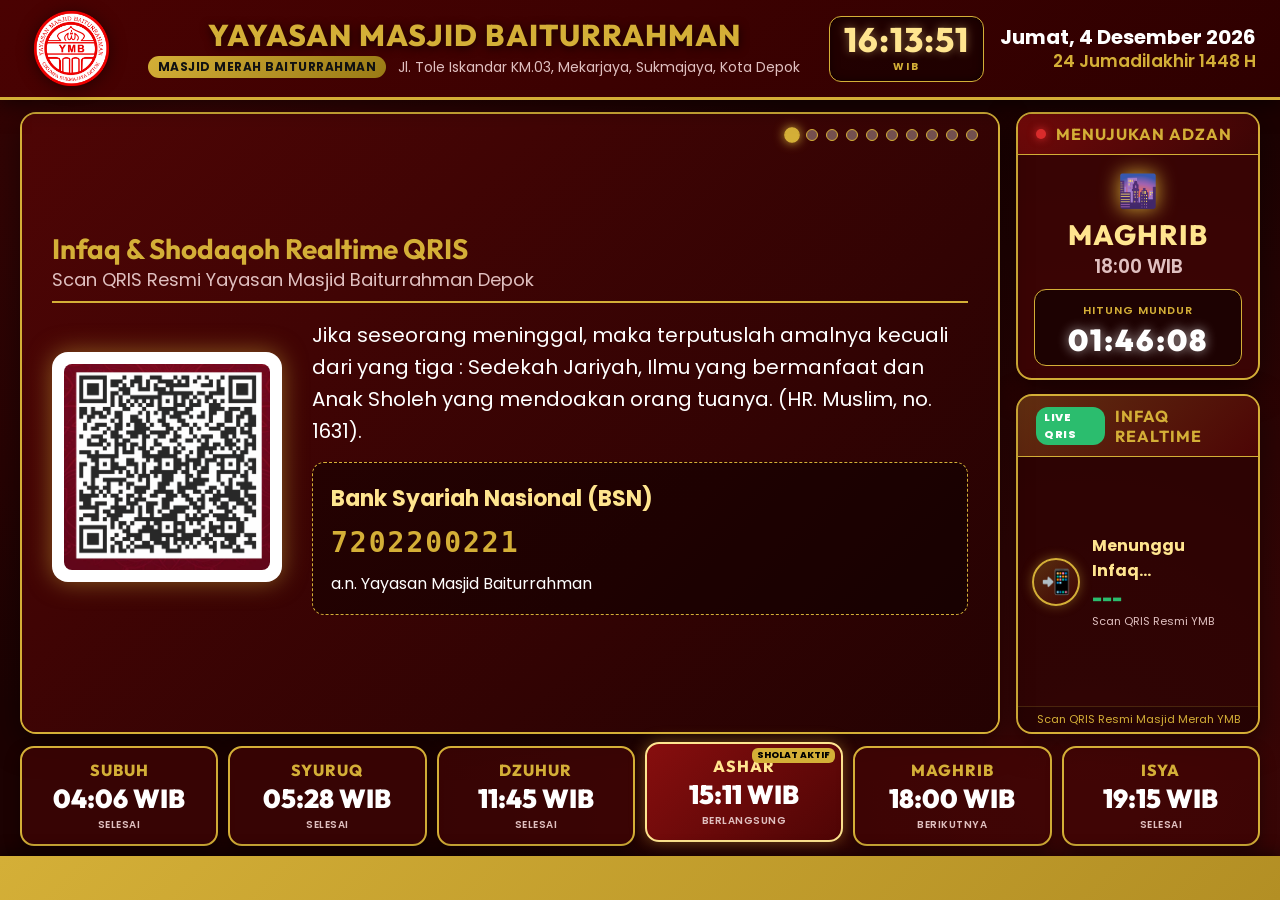
<file: index.html>
<!DOCTYPE html>
<html lang="id">

<head>
    <meta charset="UTF-8">
    <meta name="viewport" content="width=device-width, initial-scale=1.0">
    <title>Display TV Informasi & Jadwal Sholat - Yayasan Masjid Baiturrahman Depok</title>
    <!-- Google Fonts -->
    <link rel="preconnect" href="https://fonts.googleapis.com">
    <link rel="preconnect" href="https://fonts.gstatic.com" crossorigin>
    <link href="https://fonts.googleapis.com/css2?family=Outfit:wght@300;400;600;700;800;900&family=Poppins:wght@400;500;600;700;800&display=swap" rel="stylesheet">
    <link rel="stylesheet" href="css/style.css">
</head>

<body>

    <div id="app">
        <!-- HEADER -->
        <header>
            <div class="logo-wrapper">
                <img src="assets/LOGO YMB UPDATE 09-22.png" alt="Logo YMB" id="logo">
            </div>

            <div class="header-center">
                <h1 id="namaMasjid">YAYASAN MASJID BAITURRAHMAN</h1>
                <div class="header-sub">
                    <span id="subNamaMasjid" class="badge-gold">Masjid Merah Baiturrahman</span>
                    <span id="alamatMasjid">Jl. Tole Iskandar KM.03, Mekarjaya, Sukmajaya, Kota Depok</span>
                </div>
            </div>

            <div class="header-right">
                <div id="clock-box">
                    <div id="clock">00:00:00</div>
                    <div id="clock-timezone">WIB</div>
                </div>
                <div id="dates-box">
                    <div id="tanggalMasehi">Senin, 1 Januari 2026</div>
                    <div id="tanggalHijriyah">1 Muharram 1448 H</div>
                </div>
                <button id="btn-settings-trigger" title="Pengaturan (Tekan Esc atau S)">
                    ⚙️ <span class="kbd-badge">Esc / S</span>
                </button>
            </div>
        </header>

        <!-- MAIN DISPLAY CONTENT -->
        <main id="main-content">
            <!-- LEFT PANEL: MEDIA CAROUSEL -->
            <section id="carousel-panel">
                <div class="carousel-container" id="carouselContainer">
                    <!-- Slides injected dynamically by JS -->
                </div>
                <div class="carousel-indicators" id="carouselIndicators">
                    <!-- Indicators injected dynamically -->
                </div>
            </section>

            <!-- RIGHT PANEL: NEXT PRAYER & REALTIME INFAQ QRIS TOAST -->
            <section id="side-panel">
                <!-- NEXT PRAYER CARD -->
                <div class="side-card" id="next-prayer-card">
                    <div class="card-header">
                        <span class="pulse-dot"></span>
                        <span class="card-title">MENUJUKAN ADZAN</span>
                    </div>
                    <div class="next-prayer-body">
                        <div class="prayer-icon" id="nextPrayerIcon">🕌</div>
                        <h2 id="nextPrayerName">MAGHRIB</h2>
                        <div id="nextPrayerTime">18:02 WIB</div>
                        <div class="countdown-badge" id="nextPrayerCountdown">
                            <span class="countdown-label">Hitung Mundur</span>
                            <div class="countdown-timer" id="countdownTimer">00:00:00</div>
                        </div>
                    </div>
                </div>

                <!-- REALTIME INFAQ QRIS TOAST CARD -->
                <div class="side-card" id="qris-toast-card">
                    <div class="card-header gold-header">
                        <span class="qris-live-tag">LIVE QRIS</span>
                        <span class="card-title">INFAQ REALTIME</span>
                    </div>
                    <div class="qris-toast-body" id="qrisToastBody">
                        <div class="qris-scan-icon">📲</div>
                        <div class="qris-toast-content">
                            <div class="donor-name" id="qrisDonorName">Menunggu Infaq...</div>
                            <div class="donor-amount" id="qrisDonorAmount">---</div>
                            <div class="donor-time" id="qrisDonorTime">Scan QRIS Resmi YMB</div>
                        </div>
                    </div>
                    <div class="qris-footer-hint">
                        <span>Scan QRIS Resmi Masjid Merah YMB</span>
                    </div>
                </div>
            </section>
        </main>

        <!-- PRAYER TIMES BAR -->
        <section id="prayer-bar">
            <div class="prayer-card" data-prayer="fajr">
                <div class="prayer-name">SUBUH</div>
                <div class="prayer-time" id="time-fajr">04:35</div>
                <div class="prayer-status">MENUNGGU</div>
            </div>
            <div class="prayer-card" data-prayer="sunrise">
                <div class="prayer-name">SYURUQ</div>
                <div class="prayer-time" id="time-sunrise">05:52</div>
                <div class="prayer-status">TERBIT</div>
            </div>
            <div class="prayer-card" data-prayer="dhuhr">
                <div class="prayer-name">DZUHUR</div>
                <div class="prayer-time" id="time-dhuhr">12:05</div>
                <div class="prayer-status">MENUNGGU</div>
            </div>
            <div class="prayer-card" data-prayer="asr">
                <div class="prayer-name">ASHAR</div>
                <div class="prayer-time" id="time-asr">15:26</div>
                <div class="prayer-status">MENUNGGU</div>
            </div>
            <div class="prayer-card" data-prayer="maghrib">
                <div class="prayer-name">MAGHRIB</div>
                <div class="prayer-time" id="time-maghrib">18:05</div>
                <div class="prayer-status">MENUNGGU</div>
            </div>
            <div class="prayer-card" data-prayer="isha">
                <div class="prayer-name">ISYA</div>
                <div class="prayer-time" id="time-isha">19:18</div>
                <div class="prayer-status">MENUNGGU</div>
            </div>
        </section>

        <!-- FOOTER RUNNING TEXT MARQUEE -->
        <footer>
            <div class="marquee-wrapper">
                <div id="runningText" class="marquee-content">
                    <!-- Dynamic running text content -->
                </div>
            </div>
        </footer>
    </div>

    <!-- OVERLAY: IQOMAH COUNTDOWN -->
    <div id="iqomah-overlay" class="overlay hidden">
        <div class="iqomah-box">
            <div class="iqomah-badge">PANGGILAN SHOLAT</div>
            <h2 id="iqomahPrayerTitle">ADZAN MAGHRIB BERKUMANDANG</h2>
            <div class="iqomah-subtitle">Menuju Iqomah Dalam</div>
            <div class="iqomah-clock" id="iqomahCountdown">10:00</div>
            <div class="iqomah-progress-bg">
                <div class="iqomah-progress-fill" id="iqomahProgressBar"></div>
            </div>
            <div class="iqomah-admonition">
                <span>⚠️ MOHON NONAKTIFKAN NADA DERING PONSEL ANDA</span>
                <span>LURUSKAN DAN RAPATKAN SHAF SHOLAT</span>
            </div>
        </div>
    </div>

    <!-- OVERLAY: SHOLAT MODE STANDBY -->
    <div id="sholat-overlay" class="overlay hidden">
        <div class="sholat-box">
            <div class="crescent-icon">🌙</div>
            <h2>SELAMAT MENUNAIKAN SHOLAT BERJAMAAH</h2>
            <h3>MASJID MERAH BAITURRAHMAN DEPOK</h3>
            <p>Luruskan dan Rapatkan Shaf | Heningkan Ponsel Anda</p>
        </div>
    </div>

    <!-- OVERLAY: SETTINGS MODAL -->
    <div id="settings-modal" class="modal-overlay hidden">
        <div class="modal-card">
            <div class="modal-header">
                <h2>⚙️ Pengaturan Display TV YMB</h2>
                <button id="btn-close-settings" class="close-btn">&times;</button>
            </div>
            <div class="modal-body">
                <form id="settings-form">
                    <fieldset>
                        <legend>Data Masjid & Koordinat</legend>
                        <div class="form-row">
                            <div class="form-group">
                                <label for="inputNama">Nama Masjid:</label>
                                <input type="text" id="inputNama" class="form-control">
                            </div>
                            <div class="form-group">
                                <label for="inputSubNama">Sub-Judul / Alias:</label>
                                <input type="text" id="inputSubNama" class="form-control">
                            </div>
                        </div>
                        <div class="form-group">
                            <label for="inputAlamat">Alamat Lengkap:</label>
                            <input type="text" id="inputAlamat" class="form-control">
                        </div>
                        <div class="form-row">
                            <div class="form-group">
                                <label for="inputLat">Latitude:</label>
                                <input type="number" step="0.001" id="inputLat" class="form-control">
                            </div>
                            <div class="form-group">
                                <label for="inputLng">Longitude:</label>
                                <input type="number" step="0.001" id="inputLng" class="form-control">
                            </div>
                            <div class="form-group">
                                <label for="inputTZ">Timezone (GMT):</label>
                                <input type="number" id="inputTZ" class="form-control">
                            </div>
                        </div>
                    </fieldset>

                    <fieldset>
                        <legend>Durasi Iqomah & Mode Sholat (Menit)</legend>
                        <div class="form-row grid-5">
                            <div class="form-group">
                                <label for="iqFajr">Subuh:</label>
                                <input type="number" id="iqFajr" min="1" max="30" class="form-control">
                            </div>
                            <div class="form-group">
                                <label for="iqDhuhr">Dzuhur:</label>
                                <input type="number" id="iqDhuhr" min="1" max="30" class="form-control">
                            </div>
                            <div class="form-group">
                                <label for="iqAsr">Ashar:</label>
                                <input type="number" id="iqAsr" min="1" max="30" class="form-control">
                            </div>
                            <div class="form-group">
                                <label for="iqMaghrib">Maghrib:</label>
                                <input type="number" id="iqMaghrib" min="1" max="30" class="form-control">
                            </div>
                            <div class="form-group">
                                <label for="iqIsha">Isya:</label>
                                <input type="number" id="iqIsha" min="1" max="30" class="form-control">
                            </div>
                        </div>
                        <div class="form-row" style="margin-top: 10px;">
                            <div class="form-group">
                                <label for="inputSholatDurationMin">Durasi Layar Standby Mode Sholat Berjamaah (Menit):</label>
                                <input type="number" id="inputSholatDurationMin" min="1" max="60" class="form-control">
                            </div>
                        </div>
                    </fieldset>

                    <fieldset>
                        <legend>Laporan Keuangan Kas Masjid (Bulanan)</legend>
                        <div class="form-row">
                            <div class="form-group">
                                <label for="inputKasBulan">Periode Bulan & Tahun:</label>
                                <input type="text" id="inputKasBulan" class="form-control" placeholder="Contoh: Juli 2026">
                            </div>
                            <div class="form-group">
                                <label for="inputKasPemasukan">Total Pemasukan (Rp):</label>
                                <input type="text" id="inputKasPemasukan" class="form-control" placeholder="Contoh: Rp 60.445.550">
                            </div>
                            <div class="form-group">
                                <label for="inputKasPengeluaran">Total Pengeluaran (Rp):</label>
                                <input type="text" id="inputKasPengeluaran" class="form-control" placeholder="Contoh: Rp 58.670.000">
                            </div>
                        </div>
                    </fieldset>

                    <fieldset>
                        <legend>Laporan Pemasukkan Kas Masjid (Pekanan)</legend>
                        <div class="form-row">
                            <div class="form-group">
                                <label for="inputPekan">Periode Pekan:</label>
                                <input type="text" id="inputPekan" class="form-control" placeholder="Contoh: Pekan-1">
                            </div>
                            <div class="form-group">
                                <label for="inputPekanBulan">Periode Bulan & Tahun:</label>
                                <input type="text" id="inputPekanBulan" class="form-control" placeholder="Contoh: Agustus 2026">
                            </div>
                            <div class="form-group">
                                <label for="inputPekanPemasukan">Total Pemasukan (Rp):</label>
                                <input type="text" id="inputPekanPemasukan" class="form-control" placeholder="Contoh: Rp 15.250.000">
                            </div>
                        </div>
                    </fieldset>

                    <fieldset>
                        <legend>Running Text (Satu kalimat per baris)</legend>
                        <div class="form-group">
                            <textarea id="inputRunningText" rows="4" class="form-control"></textarea>
                        </div>
                    </fieldset>

                    <fieldset>
                        <legend>Integrasi Live QRIS BTN Merchant (Google Apps Script / Web App URL)</legend>
                        <div class="form-group">
                            <label for="inputQrisEndpoint">URL Web App Google Apps Script (Email Listener):</label>
                            <input type="text" id="inputQrisEndpoint" class="form-control" placeholder="https://script.google.com/macros/s/.../exec">
                            <small style="color: #FFD700; display: block; margin-top: 5px;">*Masukkan URL Web App GAS yang terhubung dengan akun Gmail Masjid.</small>
                        </div>
                    </fieldset>

                    <fieldset>
                        <legend>Mode Pengujian (Simulator)</legend>
                        <div class="test-buttons-row">
                            <button type="button" id="btn-test-chime" class="btn btn-info">🔊 Tes Audio Buzzer (Bip Bip Beeep)</button>
                            <button type="button" id="btn-test-iqomah" class="btn btn-warning">⏱️ Simulasi Mode Iqomah (30s)</button>
                            <button type="button" id="btn-test-sholat" class="btn btn-secondary">🕌 Simulasi Mode Sholat (15s)</button>
                            <button type="button" id="btn-test-qris" class="btn btn-success">📲 Simulasi Infaq QRIS Live</button>
                        </div>
                    </fieldset>

                    <div class="modal-footer">
                        <button type="button" id="btn-reset-settings" class="btn btn-danger">Reset Default</button>
                        <button type="submit" class="btn btn-primary">Simpan Pengaturan</button>
                    </div>
                </form>
            </div>
        </div>
    </div>

    <!-- SCRIPTS -->
    <script src="js/prayer.js"></script>
    <script src="js/praytimes.js"></script>
    <script src="js/app.js"></script>
</body>

</html>
</file>
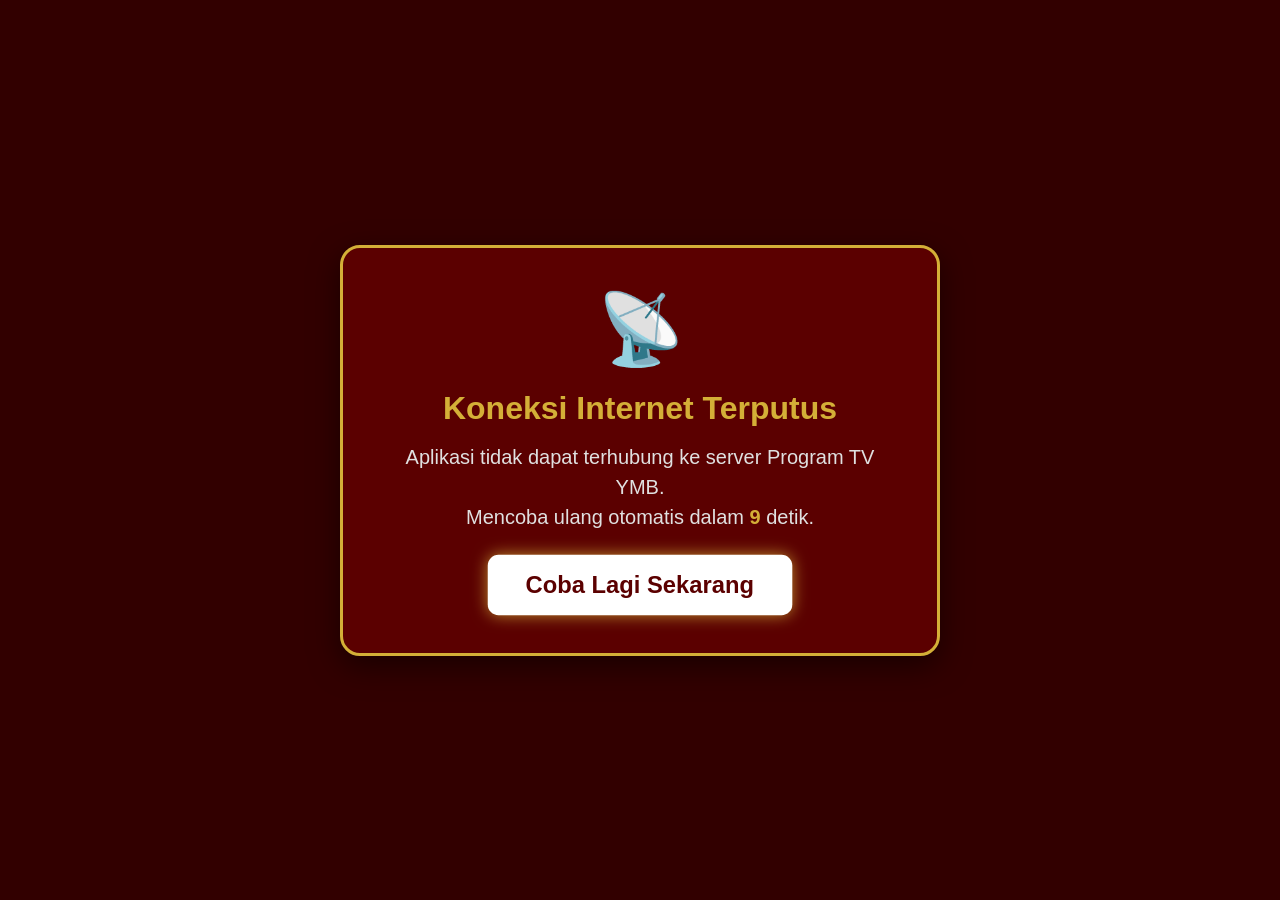
<file: android-app/app/src/main/assets/offline.html>
<!DOCTYPE html>
<html lang="id">
<head>
    <meta charset="UTF-8">
    <meta name="viewport" content="width=device-width, initial-scale=1.0">
    <title>Offline - Program TV YMB</title>
    <style>
        * {
            margin: 0;
            padding: 0;
            box-sizing: border-box;
        }
        body {
            background-color: #320000;
            color: #FFFFFF;
            font-family: 'Segoe UI', Tahoma, Geneva, Verdana, sans-serif;
            display: flex;
            justify-content: center;
            align-items: center;
            height: 100vh;
            text-align: center;
            padding: 20px;
        }
        .card {
            background: #5B0000;
            border: 3px solid #D4AF37;
            border-radius: 20px;
            padding: 40px;
            max-width: 600px;
            box-shadow: 0 10px 30px rgba(0, 0, 0, 0.5);
        }
        .icon {
            font-size: 70px;
            margin-bottom: 20px;
            color: #D4AF37;
        }
        h1 {
            font-size: 32px;
            color: #D4AF37;
            margin-bottom: 15px;
        }
        p {
            font-size: 20px;
            color: #E0E0E0;
            margin-bottom: 25px;
            line-height: 1.5;
        }
        .timer {
            font-weight: bold;
            color: #D4AF37;
        }
        .btn {
            background: #D4AF37;
            color: #320000;
            border: none;
            padding: 15px 35px;
            font-size: 22px;
            font-weight: bold;
            border-radius: 10px;
            cursor: pointer;
            outline: none;
            transition: transform 0.2s, background 0.2s;
        }
        .btn:focus, .btn:hover {
            background: #FFFFFF;
            color: #5B0000;
            transform: scale(1.08);
            box-shadow: 0 0 15px rgba(212, 175, 55, 0.8);
        }
    </style>
</head>
<body>
    <div class="card">
        <div class="icon">📡</div>
        <h1>Koneksi Internet Terputus</h1>
        <p>Aplikasi tidak dapat terhubung ke server Program TV YMB.<br>
        Mencoba ulang otomatis dalam <span id="countdown" class="timer">10</span> detik.</p>
        <button id="retryBtn" class="btn" onclick="retryConnection()" autofocus>Coba Lagi Sekarang</button>
    </div>

    <script>
        const targetUrl = 'https://masjidmerahcikumpa.github.io/program-tv-ymb/';
        let seconds = 10;
        const countdownEl = document.getElementById('countdown');

        function retryConnection() {
            window.location.href = targetUrl;
        }

        setInterval(() => {
            seconds--;
            if (seconds <= 0) {
                seconds = 10;
                retryConnection();
            }
            countdownEl.innerText = seconds;
        }, 1000);

        window.addEventListener('online', () => {
            retryConnection();
        });
    </script>
</body>
</html>
</file>
<file: css/style.css>
/* CSS DESIGN SYSTEM - TV INFORMASI MASJID BAITURRAHMAN (YMB) DEPOK */
/* Theme: Deep Maroon/Red (#2B0000) & Metallic Gold (#D4AF37) */

:root {
    --bg-main: #1C0202;
    --bg-header: linear-gradient(135deg, #4A0202 0%, #2E0000 100%);
    --bg-card: rgba(65, 5, 5, 0.75);
    --bg-card-active: linear-gradient(135deg, rgba(140, 15, 15, 0.95) 0%, rgba(80, 5, 5, 0.95) 100%);
    --gold-primary: #D4AF37;
    --gold-light: #FFE58F;
    --gold-dark: #997A15;
    --gold-glow: 0 0 15px rgba(212, 175, 55, 0.4);
    --text-light: #FFFFFF;
    --text-muted: #E0C0C0;
    --text-dark: #1F1F1F;
    --accent-red: #D92B2B;
    --accent-green: #2BBD6E;
    --font-heading: 'Outfit', 'Poppins', sans-serif;
    --font-body: 'Poppins', sans-serif;
}

* {
    margin: 0;
    padding: 0;
    box-sizing: border-box;
}

body {
    width: 100vw;
    height: 100vh;
    overflow: hidden;
    background: var(--bg-main);
    background-image:
        radial-gradient(circle at 15% 15%, rgba(120, 10, 10, 0.35) 0%, transparent 45%),
        radial-gradient(circle at 85% 85%, rgba(180, 20, 20, 0.25) 0%, transparent 50%);
    font-family: var(--font-body);
    color: var(--text-light);
    user-select: none;
}

#app {
    width: 100%;
    height: 100%;
    display: flex;
    flex-direction: column;
    justify-content: space-between;
}

/* ================= HEADER ================= */
header {
    height: 100px;
    background: var(--bg-header);
    border-bottom: 3px solid var(--gold-primary);
    box-shadow: 0 4px 20px rgba(0, 0, 0, 0.6);
    display: flex;
    align-items: center;
    padding: 8px 24px;
    position: relative;
    z-index: 10;
}

.logo-wrapper {
    width: 95px;
    height: 80px;
    display: flex;
    align-items: center;
    justify-content: center;
}

#logo {
    max-height: 75px;
    max-width: 90px;
    object-fit: contain;
    filter: drop-shadow(0 2px 8px rgba(0, 0, 0, 0.5));
}

.header-center {
    flex: 1;
    text-align: center;
    padding: 0 15px;
}

.header-center h1 {
    font-family: var(--font-heading);
    font-size: 30px;
    font-weight: 800;
    color: var(--gold-primary);
    letter-spacing: 1px;
    text-shadow: 0 2px 10px rgba(0, 0, 0, 0.7);
    line-height: 1.1;
}

.header-sub {
    display: flex;
    align-items: center;
    justify-content: center;
    gap: 12px;
    margin-top: 4px;
}

.badge-gold {
    background: linear-gradient(135deg, var(--gold-primary), var(--gold-dark));
    color: #111;
    font-size: 12px;
    font-weight: 700;
    padding: 2px 10px;
    border-radius: 20px;
    text-transform: uppercase;
    letter-spacing: 0.5px;
}

#alamatMasjid {
    font-size: 14px;
    color: var(--text-muted);
}

.header-right {
    display: flex;
    align-items: center;
    gap: 16px;
}

#clock-box {
    background: rgba(0, 0, 0, 0.4);
    border: 1px solid var(--gold-primary);
    border-radius: 12px;
    padding: 6px 14px;
    text-align: center;
    box-shadow: inset 0 0 10px rgba(0, 0, 0, 0.5);
}

#clock {
    font-family: var(--font-heading);
    font-size: 34px;
    font-weight: 800;
    color: var(--gold-light);
    line-height: 1;
    letter-spacing: 1px;
    text-shadow: 0 0 10px rgba(255, 229, 143, 0.4);
}

#clock-timezone {
    font-size: 10px;
    font-weight: 700;
    color: var(--gold-primary);
    letter-spacing: 2px;
    margin-top: 2px;
}

#dates-box {
    text-align: right;
    line-height: 1.3;
}

#tanggalMasehi {
    font-size: 20px;
    font-weight: 700;
    color: var(--text-light);
}

#tanggalHijriyah {
    font-size: 17px;
    font-weight: 600;
    color: var(--gold-primary);
}

#btn-settings-trigger {
    display: none !important;
}

.kbd-badge {
    background: rgba(0, 0, 0, 0.4);
    padding: 2px 6px;
    border-radius: 4px;
    font-size: 10px;
}

/* ================= MAIN CONTENT ================= */
#main-content {
    flex: 1;
    display: flex;
    padding: 12px 20px;
    gap: 16px;
    min-height: 0;
    /* Important for flex child scrolling/sizing */
}

/* CAROUSEL PANEL (LEFT) */
#carousel-panel {
    flex: 4;
    background: var(--bg-card);
    border: 2px solid var(--gold-primary);
    border-radius: 16px;
    overflow: hidden;
    position: relative;
    box-shadow: 0 10px 30px rgba(0, 0, 0, 0.5);
    display: flex;
    flex-direction: column;
}

.carousel-container {
    width: 100%;
    height: 100%;
    position: relative;
}

.slide {
    position: absolute;
    top: 0;
    left: 0;
    width: 100%;
    height: 100%;
    opacity: 0;
    visibility: hidden;
    transition: opacity 0.8s ease-in-out, visibility 0.8s ease-in-out;
    display: flex;
    flex-direction: column;
}

.slide.active {
    opacity: 1;
    visibility: visible;
}

.slide-img {
    width: 100%;
    height: 100%;
    object-fit: contain;
    background: linear-gradient(135deg, rgba(30, 2, 2, 0.98) 0%, rgba(10, 0, 0, 0.98) 100%);
}

.slide-caption {
    position: absolute;
    bottom: 0;
    left: 0;
    width: 100%;
    padding: 20px 30px;
    background: linear-gradient(to top, rgba(0, 0, 0, 0.95) 0%, rgba(0, 0, 0, 0.5) 70%, transparent 100%);
    border-top: 1px solid rgba(212, 175, 55, 0.3);
}

.slide-caption h3 {
    font-family: var(--font-heading);
    font-size: 28px;
    color: var(--gold-primary);
    margin-bottom: 4px;
}

.slide-caption p {
    font-size: 18px;
    color: var(--text-light);
}

/* CUSTOM SLIDE LAYOUTS */
.slide-custom {
    padding: 24px 30px;
    height: 100%;
    display: flex;
    flex-direction: column;
    justify-content: center;
    background: linear-gradient(135deg, rgba(80, 5, 5, 0.9) 0%, rgba(35, 2, 2, 0.95) 100%);
}

.slide-custom-header {
    margin-bottom: 16px;
    border-bottom: 2px solid var(--gold-primary);
    padding-bottom: 8px;
}

.slide-custom-header h3 {
    font-family: var(--font-heading);
    font-size: 28px;
    color: var(--gold-primary);
}

.slide-custom-header p {
    font-size: 18px;
    color: var(--text-muted);
}

/* QRIS SLIDE CONTENT */
.qris-slide-grid {
    display: flex;
    gap: 30px;
    align-items: center;
}

.qris-box-graphic {
    background: #FFFFFF;
    padding: 12px;
    border-radius: 16px;
    box-shadow: 0 0 25px rgba(212, 175, 55, 0.5);
    display: flex;
    flex-direction: column;
    align-items: center;
    justify-content: center;
    width: 230px;
}

.qris-actual-img {
    width: 100%;
    height: auto;
    max-height: 240px;
    object-fit: contain;
    border-radius: 8px;
}

.qris-header-logo {
    font-weight: 900;
    font-size: 22px;
    color: #111;
    letter-spacing: 2px;
    border-bottom: 2px solid #E00;
    padding-bottom: 4px;
    margin-bottom: 10px;
    width: 100%;
    text-align: center;
}

.qris-mock-code {
    width: 170px;
    height: 170px;
    background:
        repeating-linear-gradient(0deg, #000, #000 12px, #fff 12px, #fff 24px),
        repeating-linear-gradient(90deg, #000, #000 12px, #fff 12px, #fff 24px);
    background-blend-mode: difference;
    border: 6px solid #000;
    border-radius: 8px;
    display: flex;
    align-items: center;
    justify-content: center;
    position: relative;
}

.qris-mock-code::after {
    content: "YMB QRIS";
    background: var(--gold-primary);
    color: #000;
    font-weight: 800;
    font-size: 10px;
    padding: 3px 6px;
    border-radius: 4px;
}

.qris-info-text {
    flex: 1;
    font-size: 20px;
    line-height: 1.6;
}

.qris-info-text .bank-details {
    background: rgba(0, 0, 0, 0.4);
    border: 1px dashed var(--gold-primary);
    border-radius: 12px;
    padding: 18px;
    margin-top: 15px;
}

.qris-info-text .bank-name {
    font-size: 22px;
    font-weight: 700;
    color: var(--gold-light);
}

.qris-info-text .acc-no {
    font-family: monospace;
    font-size: 28px;
    font-weight: 800;
    color: var(--gold-primary);
    letter-spacing: 2px;
    margin: 5px 0;
}

/* LAPORAN KEUANGAN KAS MASJID SLIDE */
.kas-slide-container {
    display: flex;
    flex-direction: column;
    gap: 15px;
}

.kas-month-badge {
    align-self: center;
    background: linear-gradient(135deg, var(--gold-primary), var(--gold-dark));
    color: #000;
    font-weight: 800;
    font-size: 18px;
    padding: 8px 28px;
    border-radius: 30px;
    letter-spacing: 1.5px;
    box-shadow: 0 4px 15px rgba(0, 0, 0, 0.4);
    text-transform: uppercase;
}

.kas-cards-grid {
    display: grid;
    grid-template-columns: repeat(3, 1fr);
    gap: 20px;
}

.kas-card {
    background: rgba(0, 0, 0, 0.45);
    border: 2px solid var(--gold-primary);
    border-radius: 16px;
    padding: 24px;
    display: flex;
    flex-direction: column;
    justify-content: space-between;
    box-shadow: 0 6px 20px rgba(0, 0, 0, 0.5);
    transition: transform 0.3s ease;
}

.kas-card:hover {
    transform: translateY(-4px);
}

.kas-card-header {
    display: flex;
    align-items: center;
    gap: 10px;
    margin-bottom: 12px;
}

.kas-card-icon {
    font-size: 28px;
}

.kas-card-label {
    font-family: var(--font-heading);
    font-size: 14px;
    font-weight: 800;
    color: var(--gold-primary);
    letter-spacing: 1px;
}

.kas-card-value {
    font-family: var(--font-heading);
    font-size: 32px;
    font-weight: 900;
}

.kas-pemasukan .kas-card-value {
    color: var(--accent-green);
    text-shadow: 0 0 10px rgba(43, 189, 110, 0.3);
}

.kas-pengeluaran .kas-card-value {
    color: #FF5555;
    text-shadow: 0 0 10px rgba(255, 85, 85, 0.3);
}

.kas-saldo {
    background: linear-gradient(135deg, rgba(140, 15, 15, 0.95), rgba(70, 5, 5, 0.95));
    border-color: var(--gold-light);
    box-shadow: var(--gold-glow);
}

.kas-saldo .kas-card-value {
    color: var(--gold-light);
    text-shadow: 0 0 15px rgba(255, 229, 143, 0.6);
}

/* SINGLE INCOME CARD STYLING (PEMASUKAN PEKANAN) */
.kas-cards-grid.single-card-grid {
    display: flex;
    justify-content: center;
    align-items: center;
    width: 100%;
    margin-top: 15px;
}

.kas-card-single {
    width: 100%;
    max-width: 600px;
    padding: 36px 45px;
    text-align: center;
    background: rgba(0, 0, 0, 0.55);
    border: 2px solid var(--gold-primary);
    border-radius: 20px;
    box-shadow: 0 10px 30px rgba(0, 0, 0, 0.6), inset 0 0 20px rgba(43, 189, 110, 0.15);
}

.kas-card-single .kas-card-header {
    justify-content: center;
    margin-bottom: 20px;
}

.kas-card-single .kas-card-label {
    font-size: 22px;
    letter-spacing: 2px;
}

.kas-card-single .kas-card-value {
    font-size: 52px;
    font-weight: 900;
}

/* VISI MISI SLIDE */
.visi-misi-body {
    display: flex;
    flex-direction: column;
    gap: 20px;
}

.visi-box {
    background: rgba(212, 175, 55, 0.12);
    border-left: 5px solid var(--gold-primary);
    padding: 16px 20px;
    border-radius: 0 12px 12px 0;
}

.visi-box h4 {
    color: var(--gold-primary);
    font-size: 20px;
    margin-bottom: 6px;
}

.visi-box p {
    font-size: 22px;
    font-weight: 600;
}

.misi-list {
    list-style: none;
    display: flex;
    flex-direction: column;
    gap: 10px;
}

.misi-list li {
    font-size: 18px;
    display: flex;
    align-items: center;
    gap: 12px;
    background: rgba(0, 0, 0, 0.3);
    padding: 10px 16px;
    border-radius: 8px;
}

.misi-list li::before {
    content: "📌";
}

/* JUMAT SLIDE */
.jumat-grid {
    display: grid;
    grid-template-columns: repeat(3, 1fr);
    gap: 15px;
    margin-top: 20px;
}

.jumat-card {
    background: rgba(0, 0, 0, 0.4);
    border: 1px solid var(--gold-primary);
    border-radius: 12px;
    padding: 20px;
    text-align: center;
}

.jumat-card .role {
    font-size: 16px;
    color: var(--gold-primary);
    font-weight: 700;
    text-transform: uppercase;
    margin-bottom: 8px;
}

.jumat-card .name {
    font-size: 22px;
    font-weight: 700;
    color: var(--text-light);
}

/* CAROUSEL INDICATORS */
.carousel-indicators {
    position: absolute;
    top: 15px;
    right: 20px;
    display: flex;
    gap: 8px;
    z-index: 5;
}

.indicator-dot {
    width: 12px;
    height: 12px;
    border-radius: 50%;
    background: rgba(255, 255, 255, 0.3);
    border: 1px solid var(--gold-primary);
    transition: all 0.3s ease;
}

.indicator-dot.active {
    background: var(--gold-primary);
    transform: scale(1.3);
    box-shadow: 0 0 8px var(--gold-primary);
}

/* SIDE PANEL (RIGHT) */
#side-panel {
    flex: 1;
    display: flex;
    flex-direction: column;
    gap: 14px;
}

.side-card {
    background: var(--bg-card);
    border: 2px solid var(--gold-primary);
    border-radius: 16px;
    overflow: hidden;
    box-shadow: 0 10px 30px rgba(0, 0, 0, 0.5);
    display: flex;
    flex-direction: column;
}

.card-header {
    background: linear-gradient(135deg, rgba(120, 10, 10, 0.9), rgba(60, 5, 5, 0.9));
    border-bottom: 1px solid var(--gold-primary);
    padding: 10px 18px;
    display: flex;
    align-items: center;
    gap: 10px;
}

.card-header.gold-header {
    background: linear-gradient(135deg, rgba(212, 175, 55, 0.25), rgba(80, 5, 5, 0.8));
}

.pulse-dot {
    width: 10px;
    height: 10px;
    background: var(--accent-red);
    border-radius: 50%;
    box-shadow: 0 0 8px var(--accent-red);
    animation: pulse 1.5s infinite;
}

@keyframes pulse {
    0% {
        transform: scale(0.95);
        opacity: 0.8;
    }

    50% {
        transform: scale(1.3);
        opacity: 1;
    }

    100% {
        transform: scale(0.95);
        opacity: 0.8;
    }
}

.qris-live-tag {
    background: var(--accent-green);
    color: #FFF;
    font-size: 11px;
    font-weight: 800;
    padding: 2px 8px;
    border-radius: 12px;
    letter-spacing: 0.5px;
}

.card-title {
    font-family: var(--font-heading);
    font-size: 16px;
    font-weight: 700;
    color: var(--gold-primary);
    letter-spacing: 1px;
}

/* NEXT PRAYER BODY */
.next-prayer-body {
    padding: 12px 16px;
    text-align: center;
    flex: 1;
    display: flex;
    flex-direction: column;
    align-items: center;
    justify-content: center;
}

.prayer-icon {
    font-size: 32px;
    margin-bottom: 2px;
    filter: drop-shadow(0 0 10px var(--gold-primary));
}

#nextPrayerName {
    font-family: var(--font-heading);
    font-size: 28px;
    font-weight: 800;
    color: var(--gold-light);
    letter-spacing: 1px;
}

#nextPrayerTime {
    font-size: 19px;
    color: var(--text-muted);
    font-weight: 600;
    margin-bottom: 8px;
}

.countdown-badge {
    background: rgba(0, 0, 0, 0.5);
    border: 1px solid var(--gold-primary);
    border-radius: 12px;
    padding: 6px 16px;
    width: 100%;
}

.countdown-label {
    font-size: 11px;
    color: var(--gold-primary);
    text-transform: uppercase;
    letter-spacing: 1px;
    font-weight: 600;
}

.countdown-timer {
    font-family: var(--font-heading);
    font-size: 30px;
    font-weight: 900;
    color: #FFFFFF;
    letter-spacing: 2px;
    text-shadow: 0 0 12px rgba(255, 255, 255, 0.6);
}

/* REALTIME INFAQ QRIS TOAST */
#qris-toast-card {
    flex: 1;
}

.qris-toast-body {
    padding: 10px 14px;
    display: flex;
    align-items: center;
    gap: 12px;
    flex: 1;
    background: rgba(0, 0, 0, 0.25);
    transition: all 0.4s ease;
}

.qris-toast-body.toast-highlight {
    animation: toastPop 0.6s ease-out;
    background: rgba(43, 189, 110, 0.15);
}

@keyframes toastPop {
    0% {
        transform: scale(0.92);
        opacity: 0.5;
    }

    50% {
        transform: scale(1.04);
        opacity: 1;
    }

    100% {
        transform: scale(1);
        opacity: 1;
    }
}

.qris-scan-icon {
    font-size: 24px;
    background: linear-gradient(135deg, rgba(212, 175, 55, 0.25), rgba(80, 5, 5, 0.5));
    border: 2px solid var(--gold-primary);
    width: 48px;
    height: 48px;
    border-radius: 50%;
    display: flex;
    align-items: center;
    justify-content: center;
    box-shadow: 0 0 12px rgba(212, 175, 55, 0.4);
    flex-shrink: 0;
}

.qris-toast-content {
    flex: 1;
}

.donor-name {
    font-size: 16px;
    font-weight: 700;
    color: var(--gold-light);
}

.donor-amount {
    font-size: 22px;
    font-weight: 900;
    color: var(--accent-green);
    font-family: var(--font-heading);
}

.donor-time {
    font-size: 11px;
    color: var(--text-muted);
    margin-top: 2px;
}

.qris-footer-hint {
    background: rgba(0, 0, 0, 0.4);
    border-top: 1px solid rgba(212, 175, 55, 0.2);
    padding: 4px 6px;
    text-align: center;
    font-size: 11px;
    color: var(--gold-primary);
}

/* ================= PRAYER BAR ================= */
#prayer-bar {
    height: 110px;
    padding: 0 20px 10px 20px;
    display: grid;
    grid-template-columns: repeat(6, 1fr);
    gap: 10px;
}

.prayer-card {
    background: var(--bg-card);
    border: 2px solid var(--gold-primary);
    border-radius: 14px;
    padding: 6px 8px;
    display: flex;
    flex-direction: column;
    align-items: center;
    justify-content: center;
    box-shadow: 0 6px 15px rgba(0, 0, 0, 0.4);
    transition: all 0.3s ease;
    position: relative;
    overflow: hidden;
}

.prayer-card.active-prayer {
    background: var(--bg-card-active);
    border-color: var(--gold-light);
    box-shadow: var(--gold-glow);
    transform: translateY(-4px);
}

.prayer-card.active-prayer::after {
    content: "SHOLAT AKTIF";
    position: absolute;
    top: 4px;
    right: 6px;
    font-size: 9px;
    font-weight: 800;
    background: var(--gold-primary);
    color: #000;
    padding: 1px 5px;
    border-radius: 6px;
}

.prayer-name {
    font-family: var(--font-heading);
    font-size: 16px;
    font-weight: 800;
    color: var(--gold-primary);
    letter-spacing: 1px;
}

.prayer-card.active-prayer .prayer-name {
    color: var(--gold-light);
}

.prayer-time {
    font-family: var(--font-heading);
    font-size: 26px;
    font-weight: 900;
    color: #FFFFFF;
    margin: 2px 0;
}

.prayer-status {
    font-size: 10px;
    font-weight: 600;
    color: var(--text-muted);
    text-transform: uppercase;
    letter-spacing: 0.5px;
}

/* ================= FOOTER / MARQUEE ================= */
footer {
    height: 44px;
    background: linear-gradient(135deg, var(--gold-primary) 0%, #B38F24 100%);
    box-shadow: 0 -4px 15px rgba(0, 0, 0, 0.5);
    display: flex;
    align-items: center;
    overflow: hidden;
    position: relative;
}

.marquee-wrapper {
    width: 100%;
    overflow: hidden;
    white-space: nowrap;
}

.marquee-content {
    display: inline-block;
    padding-left: 100%;
    font-family: var(--font-heading);
    font-size: 19px;
    font-weight: 700;
    color: #000000;
    animation: marquee 32s linear infinite;
}

.marquee-item {
    display: inline-flex;
    align-items: center;
    gap: 10px;
    margin-right: 40px;
}

.marquee-badge {
    background: #000000;
    color: var(--gold-light);
    font-size: 13px;
    font-weight: 800;
    padding: 3px 10px;
    border-radius: 12px;
}

@keyframes marquee {
    0% {
        transform: translateX(0);
    }

    100% {
        transform: translateX(-100%);
    }
}

/* ================= OVERLAYS ================= */
.overlay {
    position: fixed;
    top: 0;
    left: 0;
    width: 100vw;
    height: 100vh;
    background: rgba(20, 0, 0, 0.96);
    backdrop-filter: blur(15px);
    z-index: 100;
    display: flex;
    align-items: center;
    justify-content: center;
    transition: opacity 0.5s ease;
}

.overlay.hidden {
    opacity: 0;
    pointer-events: none;
}

/* IQOMAH OVERLAY */
.iqomah-box {
    background: linear-gradient(135deg, rgba(80, 5, 5, 0.96), rgba(30, 0, 0, 0.98));
    border: 5px solid var(--gold-primary);
    box-shadow: 0 0 60px rgba(212, 175, 55, 0.7);
    border-radius: 32px;
    padding: 40px 60px;
    text-align: center;
    width: 94vw;
    height: 88vh;
    max-width: 1750px;
    max-height: 950px;
    display: flex;
    flex-direction: column;
    align-items: center;
    justify-content: space-around;
}

.iqomah-badge {
    background: var(--gold-primary);
    color: #000;
    font-size: 26px;
    font-weight: 800;
    padding: 8px 30px;
    border-radius: 25px;
    display: inline-block;
    letter-spacing: 3px;
}

.iqomah-box h2 {
    font-family: var(--font-heading);
    font-size: 58px;
    font-weight: 900;
    color: var(--gold-light);
    margin: 10px 0 5px 0;
    letter-spacing: 1px;
}

.iqomah-subtitle {
    font-size: 32px;
    color: var(--text-muted);
    font-weight: 600;
}

.iqomah-clock {
    font-family: var(--font-heading);
    font-size: 175px;
    font-weight: 900;
    color: #FFFFFF;
    text-shadow: 0 0 45px rgba(255, 255, 255, 0.95);
    line-height: 1;
    margin: 10px 0;
}

.iqomah-progress-bg {
    width: 90%;
    height: 22px;
    background: rgba(0, 0, 0, 0.6);
    border-radius: 12px;
    overflow: hidden;
    border: 2px solid var(--gold-primary);
    margin-bottom: 15px;
}

.iqomah-progress-fill {
    height: 100%;
    width: 100%;
    background: linear-gradient(90deg, var(--gold-primary), var(--gold-light));
    transition: width 1s linear;
}

.iqomah-admonition {
    display: flex;
    flex-direction: column;
    gap: 12px;
    font-size: 30px;
    font-weight: 800;
    color: var(--gold-primary);
    letter-spacing: 1px;
}

/* SHOLAT MODE OVERLAY */
.sholat-box {
    text-align: center;
    color: #FFFFFF;
}

.crescent-icon {
    font-size: 90px;
    margin-bottom: 20px;
    filter: drop-shadow(0 0 20px var(--gold-primary));
}

.sholat-box h2 {
    font-family: var(--font-heading);
    font-size: 52px;
    color: var(--gold-primary);
    margin-bottom: 10px;
}

.sholat-box h3 {
    font-size: 32px;
    color: var(--gold-light);
    margin-bottom: 15px;
}

.sholat-box p {
    font-size: 24px;
    color: var(--text-muted);
}

/* ================= MODAL SETTINGS ================= */
.modal-overlay {
    position: fixed;
    top: 0;
    left: 0;
    width: 100vw;
    height: 100vh;
    background: rgba(0, 0, 0, 0.85);
    backdrop-filter: blur(10px);
    z-index: 200;
    display: flex;
    align-items: center;
    justify-content: center;
}

.modal-overlay.hidden {
    display: none;
}

.modal-card {
    background: #250202;
    border: 2px solid var(--gold-primary);
    border-radius: 20px;
    width: 90%;
    max-width: 900px;
    max-height: 90vh;
    overflow-y: auto;
    box-shadow: 0 10px 40px rgba(0, 0, 0, 0.8);
    display: flex;
    flex-direction: column;
}

.modal-header {
    background: linear-gradient(135deg, #5B0000, #3B0000);
    padding: 16px 24px;
    border-bottom: 2px solid var(--gold-primary);
    display: flex;
    align-items: center;
    justify-content: space-between;
}

.modal-header h2 {
    font-family: var(--font-heading);
    font-size: 24px;
    color: var(--gold-primary);
}

.close-btn {
    background: none;
    border: none;
    color: #FFF;
    font-size: 32px;
    cursor: pointer;
}

.modal-body {
    padding: 24px;
}

fieldset {
    border: 1px solid rgba(212, 175, 55, 0.4);
    border-radius: 12px;
    padding: 16px 20px;
    margin-bottom: 20px;
    background: rgba(0, 0, 0, 0.2);
}

legend {
    color: var(--gold-primary);
    font-weight: 700;
    padding: 0 10px;
    font-size: 16px;
}

.form-row {
    display: flex;
    gap: 15px;
}

.form-row.grid-5 {
    display: grid;
    grid-template-columns: repeat(5, 1fr);
}

.form-group {
    flex: 1;
    display: flex;
    flex-direction: column;
    gap: 6px;
    margin-bottom: 12px;
}

.form-group label {
    font-size: 13px;
    color: var(--text-muted);
    font-weight: 600;
}

.form-control {
    background: rgba(0, 0, 0, 0.5);
    border: 1px solid var(--gold-primary);
    border-radius: 8px;
    padding: 10px 14px;
    color: #FFF;
    font-size: 14px;
    font-family: var(--font-body);
}

.form-control:focus {
    outline: none;
    border-color: var(--gold-light);
    box-shadow: 0 0 8px var(--gold-primary);
}

.test-buttons-row {
    display: flex;
    flex-wrap: wrap;
    gap: 12px;
}

.btn {
    padding: 10px 18px;
    border-radius: 8px;
    font-weight: 700;
    font-size: 14px;
    cursor: pointer;
    border: none;
    transition: all 0.2s ease;
}

.btn-primary {
    background: var(--gold-primary);
    color: #000;
}

.btn-primary:hover {
    background: var(--gold-light);
}

.btn-danger {
    background: var(--accent-red);
    color: #FFF;
}

.btn-info {
    background: #2B7BD9;
    color: #FFF;
}

.btn-warning {
    background: #D98B2B;
    color: #FFF;
}

.btn-secondary {
    background: #666;
    color: #FFF;
}

.btn-success {
    background: var(--accent-green);
    color: #FFF;
}

.modal-footer {
    display: flex;
    justify-content: space-between;
    padding-top: 15px;
    border-top: 1px solid rgba(212, 175, 55, 0.3);
}

/* ----------------------------------------------------
 * WEATHER SLIDE (BMKG SUKMAJAYA DEPOK)
 * ---------------------------------------------------- */
.weather-slide-container {
    display: flex;
    flex-direction: column;
    height: 100%;
    justify-content: space-between;
    padding: 24px;
    background: radial-gradient(circle at top right, rgba(20, 60, 45, 0.4), rgba(15, 15, 20, 0.95));
}

.weather-slide-body {
    display: flex;
    flex-direction: column;
    gap: 16px;
    margin-top: 10px;
    height: calc(100% - 70px);
    justify-content: center;
}

.weather-current-banner {
    display: flex;
    justify-content: space-between;
    align-items: center;
    background: linear-gradient(135deg, rgba(212, 175, 55, 0.15), rgba(140, 15, 15, 0.35));
    border: 1px solid var(--gold-primary);
    border-radius: 16px;
    padding: 16px 24px;
    box-shadow: 0 8px 24px rgba(0, 0, 0, 0.4);
}

.weather-current-main {
    display: flex;
    align-items: center;
    gap: 18px;
}

.weather-current-emoji {
    font-size: 52px;
    filter: drop-shadow(0 0 10px rgba(255, 215, 0, 0.5));
}

.weather-current-temp-big {
    font-size: 42px;
    font-weight: 900;
    color: var(--gold-light);
    line-height: 1;
    font-family: 'Outfit', sans-serif;
}

.weather-current-status-text {
    font-size: 20px;
    font-weight: 700;
    color: #FFFFFF;
    margin-top: 4px;
}

.weather-current-sub {
    display: flex;
    flex-direction: column;
    gap: 6px;
    text-align: right;
    font-size: 15px;
    color: rgba(255, 255, 255, 0.85);
}

.weather-current-sub strong {
    color: var(--gold-light);
}

.weather-timeline-row {
    display: grid;
    grid-template-columns: repeat(5, 1fr);
    gap: 12px;
}

.weather-timeline-col {
    background: rgba(0, 0, 0, 0.45);
    border: 1px solid rgba(212, 175, 55, 0.25);
    border-radius: 14px;
    padding: 14px 10px;
    text-align: center;
    display: flex;
    flex-direction: column;
    align-items: center;
    justify-content: space-between;
    transition: all 0.3s ease;
}

.weather-timeline-col:hover {
    transform: translateY(-3px);
    border-color: var(--gold-primary);
}

.weather-now-col {
    background: linear-gradient(180deg, rgba(212, 175, 55, 0.25), rgba(140, 15, 15, 0.55));
    border: 2px solid var(--gold-primary);
    box-shadow: 0 0 20px rgba(212, 175, 55, 0.4);
}

.weather-tag {
    font-size: 12px;
    font-weight: 800;
    text-transform: uppercase;
    letter-spacing: 0.5px;
    padding: 3px 8px;
    border-radius: 10px;
    background: rgba(255, 255, 255, 0.1);
    color: var(--gold-light);
    margin-bottom: 4px;
}

.weather-now-col .weather-tag {
    background: var(--gold-primary);
    color: #000;
}

.weather-time {
    font-size: 15px;
    font-weight: 700;
    color: rgba(255, 255, 255, 0.9);
}

.weather-icon {
    font-size: 32px;
    margin: 8px 0;
}

.weather-temp {
    font-size: 22px;
    font-weight: 800;
    color: #FFFFFF;
}

.weather-label {
    font-size: 13px;
    font-weight: 600;
    color: rgba(255, 255, 255, 0.8);
    margin-top: 4px;
}

.weather-live-tag {
    display: inline-flex;
    align-items: center;
    gap: 8px;
    background: #2BBd6E;
    color: #FFFFFF;
    font-size: 18px;
    font-weight: 800;
    padding: 6px 14px;
    border-radius: 20px;
    letter-spacing: 1px;
    vertical-align: middle;
    margin-right: 12px;
    box-shadow: 0 0 12px rgba(43, 189, 110, 0.5);
    line-height: 1;
}

.weather-live-tag::before {
    content: "";
    display: inline-block;
    width: 10px;
    height: 10px;
    background: #FFFFFF;
    border-radius: 50%;
    animation: liveDotPulse 1.2s infinite ease-in-out;
}

@keyframes liveDotPulse {

    0%,
    100% {
        opacity: 1;
        transform: scale(1);
    }

    50% {
        opacity: 0.35;
        transform: scale(0.7);
    }
}
</file>
